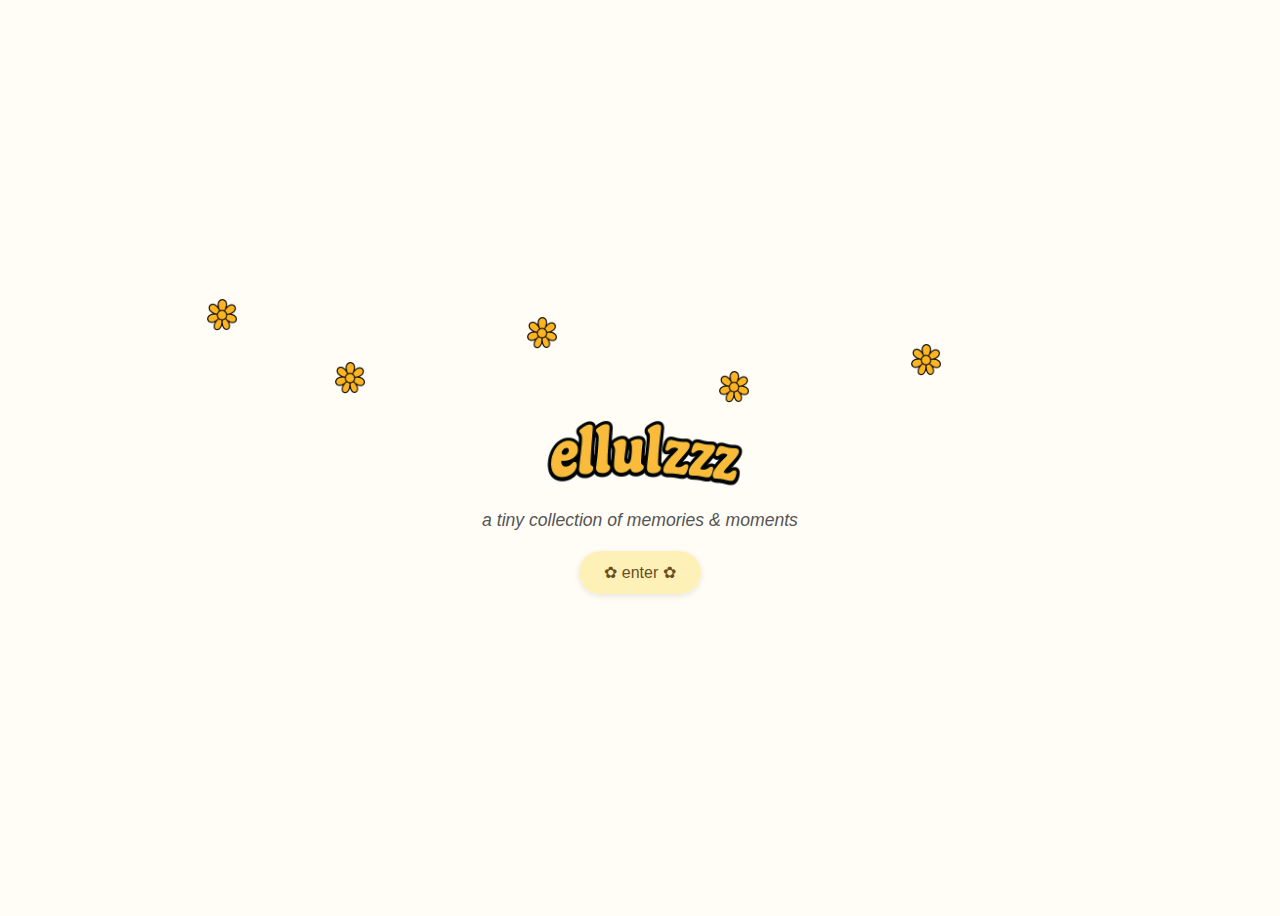
<file: index.html>
<!-- home.html -->
<!DOCTYPE html>
<html lang="en">
<head>
  <meta charset="UTF-8">
  <meta name="viewport" content="width=device-width, initial-scale=1.0">
  <title>ellulzzz</title>
  <link rel="stylesheet" href="style2.css">
  <style>
    .flower-animated {
      position: absolute;
      width: 60px;
      animation: flower-float 4s ease-in-out infinite;
      z-index: 1;
    }

    .flower1 { top: 30%; left: 15%; animation-delay: 0s; }
    .flower2 { top: 35%; left: 70%; animation-delay: 2s; }
    .flower3 { top: 37%; left: 25%; animation-delay: 0s; }
    .flower4 { top: 32%; left: 40%; animation-delay: 1s; }
    .flower5 { top: 38%; left: 55%; animation-delay: 0s; }

    @keyframes flower-float {
      0% { transform: translateY(0) rotate(0deg); }
      50% { transform: translateY(-18px) rotate(6deg); }
      100% { transform: translateY(0) rotate(0deg); }
    }
  </style>
</head>
<body class="home">

  <img src="images/flower-single.png" alt="floating flower" class="flower-animated flower1">
  <img src="images/flower-single.png" alt="floating flower" class="flower-animated flower2">
  <img src="images/flower-single.png" alt="floating flower" class="flower-animated flower3">
  <img src="images/flower-single.png" alt="floating flower" class="flower-animated flower4">
  <img src="images/flower-single.png" alt="floating flower" class="flower-animated flower5">

  <header class="home-header">
    <img src="images/ellulz-home.png" alt="ellulzzz logo" class="logo" />
    <p class="subtitle">a tiny collection of memories & moments</p>
    <a href="photo-gallery.html" class="enter-btn">✿ enter ✿</a>
  </header>

</body>
</html>
</file>
<file: style2.css>
body.home {
    background: #fffdf6;
    display: flex;
    justify-content: center;
    align-items: center;
    height: 100vh;
    flex-direction: column;
    font-family: 'DM Sans', sans-serif;
    text-align: center;
  }
  
  .logo {
    width: 250px;
    margin-bottom: -6rem;
  }
  
  .subtitle {
    font-size: 1.1rem;
    color: #555;
    font-style: italic;
    margin-bottom: 2rem;
  }
  
  .enter-btn {
    background: #fdf1b8;
    color: #6b4e1f;
    padding: 0.8rem 1.6rem;
    font-size: 1rem;
    text-decoration: none;
    border-radius: 2rem;
    box-shadow: 0 2px 6px rgba(0,0,0,0.1);
    transition: all 0.3s ease;
  }
  
  .enter-btn:hover {
    background: #ffe680;
    transform: scale(1.05);
  }
  
  .hero-tagline {
    font-style: italic;
    color: #666;
    animation: fadeIn 2s ease-in-out;
  }
  
  @keyframes fadeIn {
    from { opacity: 0; transform: translateY(10px); }
    to { opacity: 1; transform: translateY(0); }
  }
</file>
